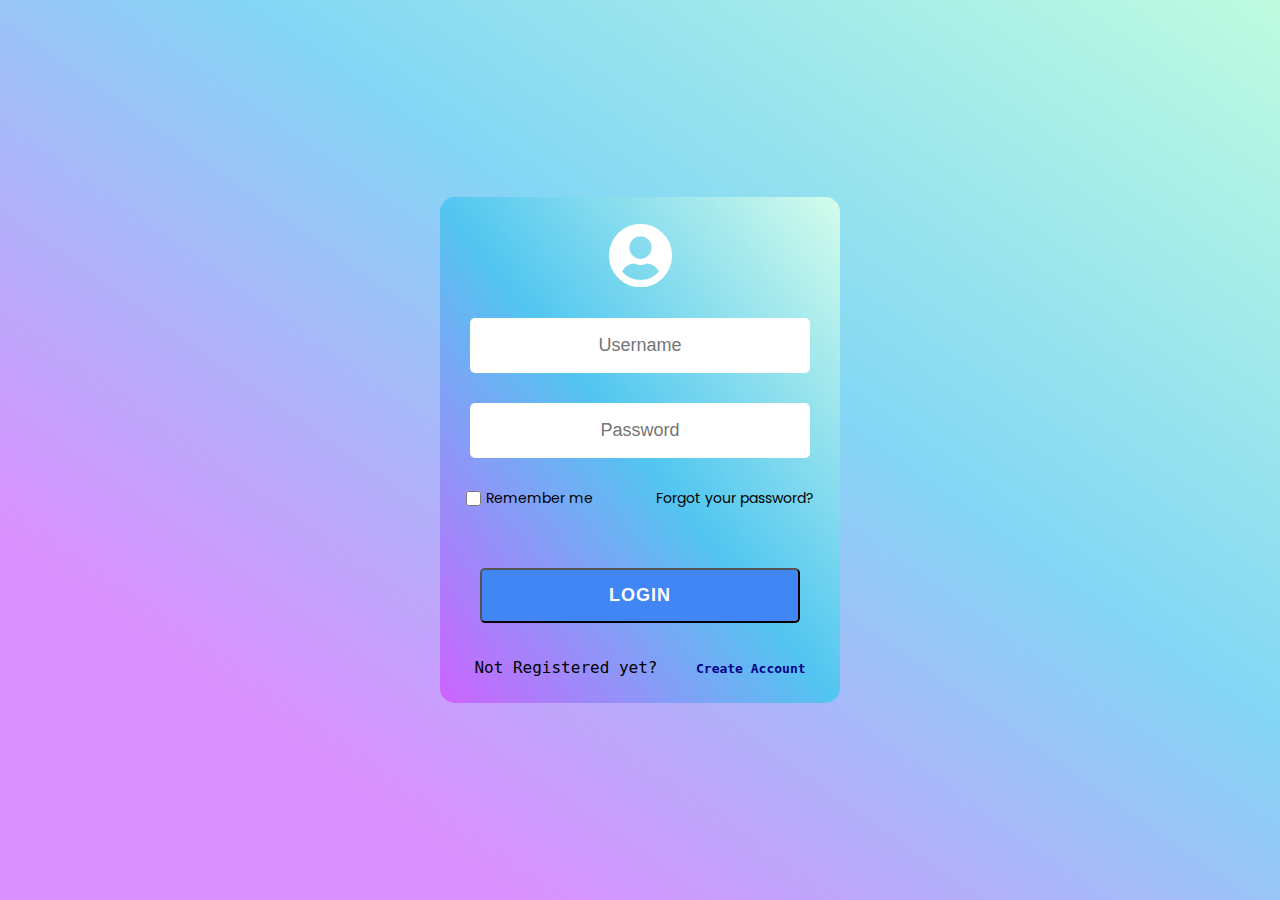
<file: Sign_in.html>
<!DOCTYPE html>
<html lang="en" dir="ltr">

<head>
  <meta name="viewport" content="width=device-width, initial-scale=1.0">
  <meta charset="utf-8">
  <title>Login Page</title>
  <link rel="stylesheet" href="./CSS/Sign_in.css">
  <link rel="stylesheet" href="https://cdnjs.cloudflare.com/ajax/libs/font-awesome/5.14.0/css/all.min.css">
  <link rel="stylesheet" href="https://cdn.jsdelivr.net/npm/bootstrap@4.6.0/dist/css/bootstrap.min.css"
    integrity="sha384-B0vP5xmATw1+K9KRQjQERJvTumQW0nPEzvF6L/Z6nronJ3oUOFUFpCjEUQouq2+l" crossorigin="anonymous">
  <!-- <script src="https://cdnjs.cloudflare.com/ajax/libs/jquery/3.4.1/jquery.min.js" charset="utf-8"></script>
  <script src="https://code.jquery.com/jquery-3.5.1.slim.min.js"
    integrity="sha384-DfXdz2htPH0lsSSs5nCTpuj/zy4C+OGpamoFVy38MVBnE+IbbVYUew+OrCXaRkfj"
    crossorigin="anonymous"></script>
  <script src="https://cdn.jsdelivr.net/npm/bootstrap@4.6.0/dist/js/bootstrap.bundle.min.js"
    integrity="sha384-Piv4xVNRyMGpqkS2by6br4gNJ7DXjqk09RmUpJ8jgGtD7zP9yug3goQfGII0yAns"
    crossorigin="anonymous"></script> -->
</head>

<body>

  <!--form area start-->
  <div class="form">
    <!--login form start-->
    <form class="login-form" action="" method="post">
      <i class="fas fa-user-circle"></i>
      <input class="form-control focusedInput user-input" type="text" name="" placeholder="Username" required>
      <input class="form-control focusedInput user-input" type="password" name="" placeholder="Password" required>
      <div class="options-01">
        <label class="remember-me"><input type="checkbox" name="">Remember me</label>
        <a href="#">Forgot your password?</a>
      </div>
      <div class="login_container">
        <input class="btn" type="submit" name="" value="LOGIN">
      </div>
      <div class="options-02">
        <p>
        <pre class="tab">Not Registered yet?&emsp;&emsp;&emsp;&emsp;<a href="#">Create Account</a></pre>
        </p>
      </div>
    </form>
    <!--login form end-->
  </div>
  <!--form area end-->

  <!-- <script type="text/javascript">
    $('.options-02 a').click(function () {
      $('form').animate({
        height: "toggle", opacity: "toggle"
      }, "slow");
    });
  </script> -->

</body>

</html>
</file>
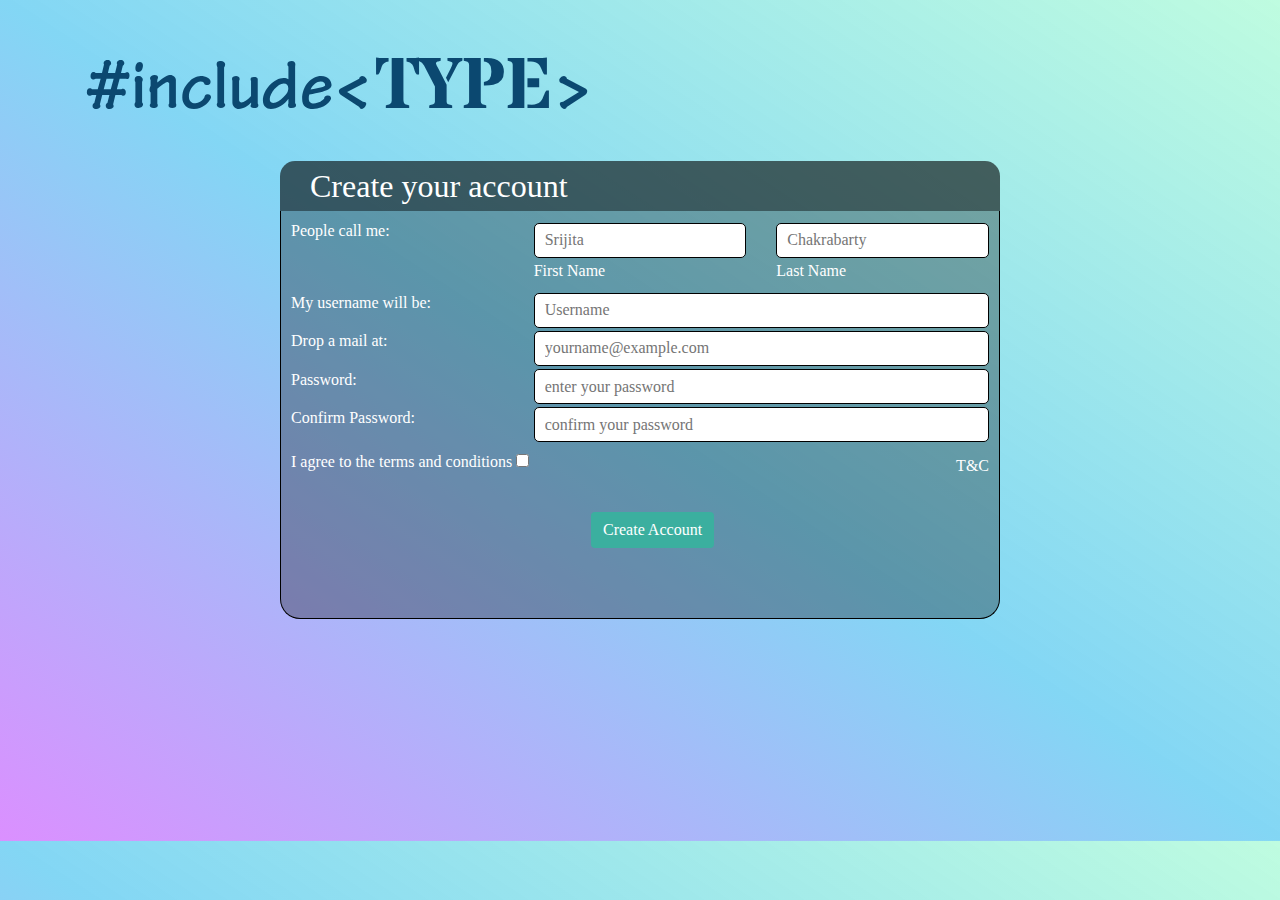
<file: Sign_up.html>
<!DOCTYPE html>
<html lang="en">
<head>
    <meta charset="UTF-8">
    <meta http-equiv="X-UA-Compatible" content="IE=edge">
    <meta name="viewport" content="width=device-width, initial-scale=1.0">
    <link rel="stylesheet" href="https://maxcdn.bootstrapcdn.com/bootstrap/4.0.0/css/bootstrap.min.css" integrity="sha384-Gn5384xqQ1aoWXA+058RXPxPg6fy4IWvTNh0E263XmFcJlSAwiGgFAW/dAiS6JXm" crossorigin="anonymous">
    <link rel="stylesheet" href="https://pro.fontawesome.com/releases/v5.10.0/css/all.css" integrity="sha384-AYmEC3Yw5cVb3ZcuHtOA93w35dYTsvhLPVnYs9eStHfGJvOvKxVfELGroGkvsg+p" crossorigin="anonymous"/>
    <link rel="stylesheet" href="CSS/Sign_up.css">


    <title>Register</title>
</head>

<body class="container" >
    <div class="Project_Name">
        
        <h1>
            <a id="proj_name" href="index.html">
            <span class="name_1">#include&lt</span>
            <span class="name_2">TYPE</span>
            <span class="name_1">&gt</span>
            </a>
        </h1>
        
      </div>
    <div>
        
    <form class="container" id="form_body1">
        <h2 id="head" class="container">Create your account</h2>
    </form>
    
    <form class="container" id="form_body2">
        <!-- name -->
        <div class="row">
            <div class="col-sm-4">
                <h6>People call me:</h6>
            </div>
            <div class="col-sm-4">
                <input id="f" class="input-area" type="text" placeholder="Srijita"  name="FIRST" required><br>
                <label  for="f">First Name</label>
            </div>
            <div class="col-sm-4">
                <input id="l" class="input-area" type="text" placeholder="Chakrabarty" name="FIRST" required><br>
                <label  for="l">Last Name</label>
            </div>
        </div>

        <!-- username -->
        <div class="row">
            <div class="col-sm-4">
                <label  for="un">My username will be:</label>
            </div>
            <div class="col-sm-8">
                <input id="un" class="input-area" type="text" placeholder="Username" name="USERNAME" required>
            </div>
        </div>


        <!-- email -->
        <div class="row">
            <div class="col-sm-4">
                <label for="e">Drop a mail at:</labe>
            </div>
            <div class="col-sm-8">
                <input type="email" name="EMAIL" id="e" class="input-area" placeholder="yourname@example.com" required>
            </div>
        </div>


        <!-- password -->
        <div class="row">
            <div class="col-sm-4">
                <label for="p">Password:</label>
            </div>
            <div class="col-sm-8">
                <input type="password" id="p" class="input-area" name="PASS" placeholder="enter your password" pattern="(?=.*\d)(?=.*[a-z])(?=.*[A-Z]).{8,}" title="Must contain at least one number and one uppercase and lowercase letter, and at least 8 or more characters" required>
            </div>
        </div>


        <div class="row">
            <div class="col-sm-4">
                <label for="cp">Confirm Password:</label>
            </div>
            <div class="col-sm-8">
                <input type="password" id="cp" class="input-area" name="CONFIRM PASS" placeholder="confirm your password" pattern="(?=.*\d)(?=.*[a-z])(?=.*[A-Z]).{8,}"  required title="Must contain at least one number and one uppercase and lowercase letter, and at least 8 or more characters" required></div>
        </div>
        
    <div>
        <label for="x">I agree to the terms and conditions</label>
        <input type="checkbox" name="" id="x" required>
        <a href="#" id="terms">T&C</a>
    </div>
        
    <button class="btn btn-success" type="submit">Create Account</button>
    </form>
</div>

    
    <script src="https://code.jquery.com/jquery-3.2.1.slim.min.js" integrity="sha384-KJ3o2DKtIkvYIK3UENzmM7KCkRr/rE9/Qpg6aAZGJwFDMVNA/GpGFF93hXpG5KkN" crossorigin="anonymous"></script>
    <script src="https://cdnjs.cloudflare.com/ajax/libs/popper.js/1.12.9/umd/popper.min.js" integrity="sha384-ApNbgh9B+Y1QKtv3Rn7W3mgPxhU9K/ScQsAP7hUibX39j7fakFPskvXusvfa0b4Q" crossorigin="anonymous"></script>
    <script src="https://maxcdn.bootstrapcdn.com/bootstrap/4.0.0/js/bootstrap.min.js" integrity="sha384-JZR6Spejh4U02d8jOt6vLEHfe/JQGiRRSQQxSfFWpi1MquVdAyjUar5+76PVCmYl" crossorigin="anonymous"></script>
</body>
</html>
</file>
<file: CSS/Sign_in.css>
@import url("https://fonts.googleapis.com/css2?family=Poppins:wght@100;200;300;400;500;600;700;800;900&display=swap");

* {
  margin: 0;
  padding: 0;
  box-sizing: border-box;
  text-decoration: none;
}

body {
  position: relative;
  height: 100vh;
  display: flex;
  justify-content: center;
  align-items: center;
  background-image: linear-gradient(
    to top right,
    rgba(183, 33, 255, 0.5) 20%,
    rgba(8, 174, 234, 0.5),
    rgba(42, 245, 152, 0.3)
  );
}

/* .form::before{
  position: absolute;
  background-image: url('../Components/Landing_Box.svg');
  filter: blur(30%);
  opacity: 50%;
  background-repeat: no-repeat;
  background-size: contain;
  z-index: 1;
} */

.form {
  z-index: 1;
  width: 400px;
  font-family: "Poppins", sans-serif;
  position: absolute;
  text-align: center;
  padding: 2%;
  border-radius: 15px;
  transition: transform 1s,  opacity 1s;
  background-color: #fff;
  background-image: linear-gradient(
    to top right,
    rgba(183, 33, 255, 0.7),
    rgba(8, 174, 234, 0.7),
    rgba(42, 245, 152, 0.2)
  );
  filter: blur(30%);
}
/* .form:hover {
  opacity: 100%;
  background: linear-gradient(to bottom right, #ccccff, #b3ecff, #ccccff);
  transform: scale(1.2);
  transition: transform 1s,  opacity 1s;
} */

.form i {
  z-index: 1;
  color: white;
  font-size: 65px;
  margin-bottom: 30px;
}

.form .user-input {
  position: inherit;
  width: 340px;
  height: 55px;
  margin-bottom: 30px;
  outline: none;
  border: none;
  font-size: 18px;
  text-align: center;
  border-radius: 5px;
}

.form .options-01 {
  margin-bottom: 50px;
}

.form .options-01 input {
  width: 15px;
  height: 15px;
  margin-right: 5px;
}

.form .options-01 .remember-me {
  color: black;
  font-size: 14px;
  display: flex;
  align-items: center;
  float: left;
  cursor: pointer;
}

.form .options-01 a {
  color: black;
  font-size: 14px;
  font-style: cursive;
  float: right;
}

.login_container {
  padding: 30px 5px 5px 5px;
}

.form .btn {
  background: #4285f4;
  width: 320px;
  height: 55px;
  color: #fff;
  font-size: 18px;
  font-weight: bold;
  letter-spacing: 1px;
  border-radius: 5px;
  cursor: pointer;
  transition: 0.5s;
  transition-property: border-left, border-right, box-shadow;
}

.form .btn:hover {
  border-left: solid 8px blue;
  border-right: solid 8px blue;
}

.form .options-02 {
  color: black;
  font-size: 14px;
  margin-top: 30px;
  font-size: large;
}

.form .options-02 a {
  color: darkblue;
  font-weight: 900;
  font-size: medium;
}

/* Responsive CSS */

@media screen and (max-width: 500px) {
  .form {
    width: 95%;
  }

  .form .user-input {
    width: 100%;
  }

  .form .btn {
    width: 100%;
  }
}
</file>
<file: CSS/Sign_up.css>
@font-face {
    font-family: TektonPro-Bold;
    src: url(../Resources/Fonts/TektonPro-Bold.otf);
  }
  
  @font-face {
    font-family: StardosStencil-Bold;
    src: url(../Resources/Fonts/StardosStencil-Bold.ttf);
  }


body{
    background-image: linear-gradient(
        to top right,
        rgba(183, 33, 255, 0.5),
        rgba(8, 174, 234, 0.5),
        rgba(42, 245, 152, 0.3)
    );;
    background-size: cover;
    background-position: center;
}
/* h1{
    margin-top: 1%;
} */

a:link{
    text-decoration: none;
}

.Project_Name .name_1 {
    font-family: TektonPro-Bold;
    color: #0b4870;
    font-size: 8vh;
  }
  
.Project_Name .name_2 {
    font-family: StardosStencil-Bold;
    margin:0 -10px;
    color: #0b4870;
    font-size: 8vh;
  }

.Project_Name{
    margin-top: 5vh;

}

.Project_Name:hover{
    text-shadow: 2px 2px 6px rgba(0, 0, 0, 0.35);
}

/* #proj_name.hover{
    text-decoration: none; 
} */
  
#form_body1{
    /* background-color: rgba(0, 0, 0, 0.3); */
    border: 1px solid rgba(0, 0, 0);
    border-radius: 15px 15px 0 0;
    width: 45em;
    font-family: 'Balsamiq Sans', cursive;
    padding: 0;
    color: white;
    border-style: none;
    margin-top: 2%;
    

}
#form_body2{
    background-color: rgba(0, 0, 0, 0.3);
    border: 1px solid rgb(0, 0, 0);
    border-top: none;
    border-radius: 0 0 20px 20px;
    width: 45em;
    font-family: 'Balsamiq Sans', cursive;
    padding: 10px;
    padding-bottom: 70px;
    color: white;
    margin-bottom: 20%;

}

#head{
    background-color: rgb(0, 0, 0, 0.6);
    margin: 0;
    padding: 6px;
    padding-left: 30px;
    width: inherit;
    border-radius: 15px 15px 0 0;
    color: white;
}

.input-area,select{
    width: 100%;
    height: 35px;
    margin: 0.1em 0;
    border: 1px solid;
    border-radius: 5px;
    padding-left: 10px;
    
}

label,h6,p,h2{
    font-family: 'Balsamiq Sans';
}

#terms{
    float: right;
    margin-top: 10px;
    color: white;
}

#x{
    margin-top: 10px;
}

/* #sel-1{
    font-weight: lighter;
} */

.btn-success{
    background-color: #3BAF9F;
    color: white;
    border: none;
    margin: 30px 0 0 300px;
    text-align: center;
    

}
</file>
